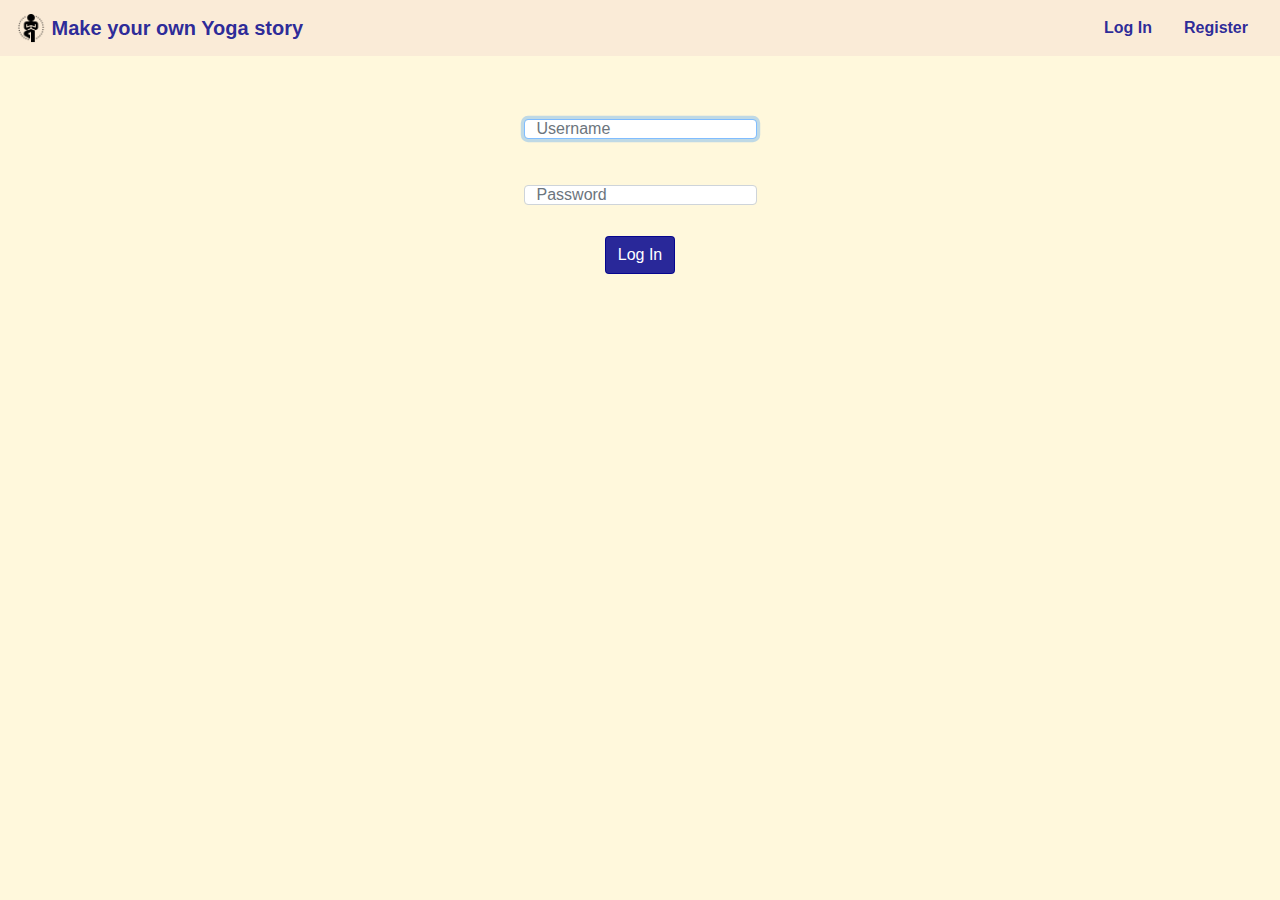
<file: login.html>
<!DOCTYPE html>
<html lang="en">
<head>
    <meta charset="UTF-8">
    <meta name="viewport" content="width=device-width, initial-scale=1.0">
    <link href="https://stackpath.bootstrapcdn.com/bootstrap/4.1.3/css/bootstrap.min.css" rel="stylesheet">
    <link href="style.css" rel="stylesheet">
    <script src="https://code.jquery.com/jquery-3.3.1.min.js"></script>
    <script src="https://cdnjs.cloudflare.com/ajax/libs/popper.js/1.14.3/umd/popper.min.js"></script>
    <script src="https://maxcdn.bootstrapcdn.com/bootstrap/4.1.3/js/bootstrap.min.js"></script>
    <link href="favicon.ico" rel="icon">
    <title>Make your yoga stories</title>
</head>
<body>
    <header>
        <nav class="navbar navbar-light bg-light">
            <a class="navbar-brand" href="index.html">
              <img src="meditacion.png" width="30" height="30" class="d-inline-block align-top" alt="">
             Make your own Yoga story
            </a>
            <ul class="nav nav-pills">
                <li class="nav-item">
                  <a class="nav-link" href="login.html">Log In</a>
                </li>
                <li class="nav-item">
                  <a class="nav-link" href="register.html">Register</a>
                </li>
            </ul>
            </nav>
            
   </header>
   <main class="container p-5">
    <form action="/login" method="post">
        <div class="form-group">
            <input autocomplete="off" autofocus class="form-control" name="username" placeholder="Username" type="text">
        </div>
        <div class="form-group">
            <input class="form-control" name="password" placeholder="Password" type="password">
        </div>
        <button class="btn btn-primary" type="submit">Log In</button>
    </form>
    
   
   </main>
   
        
    
</body>
</html>
</file>
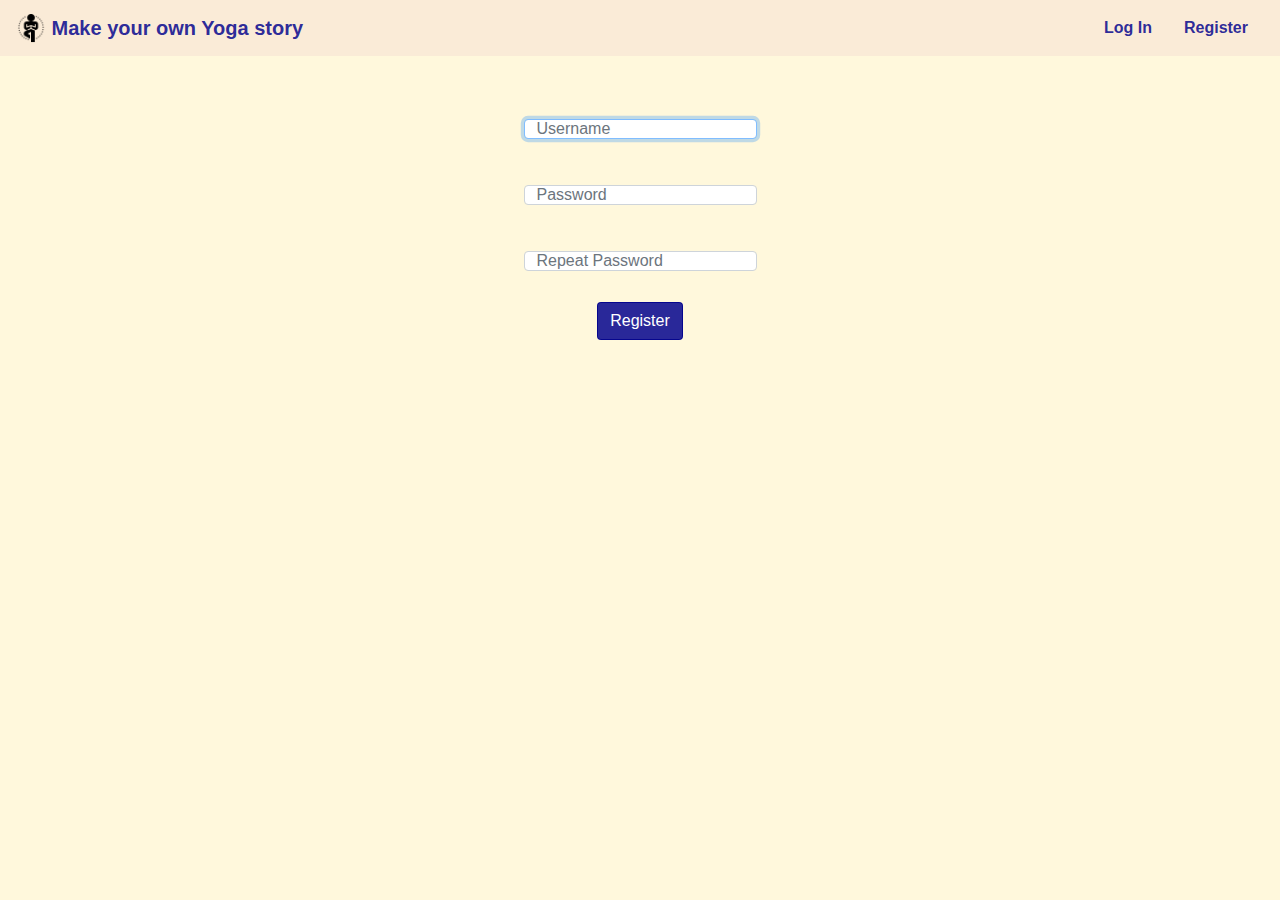
<file: register.html>
<!DOCTYPE html>
<html lang="en">
<head>
    <meta charset="UTF-8">
    <meta name="viewport" content="width=device-width, initial-scale=1.0">
    <link href="https://stackpath.bootstrapcdn.com/bootstrap/4.1.3/css/bootstrap.min.css" rel="stylesheet">
    <link href="style.css" rel="stylesheet">
    <script src="https://code.jquery.com/jquery-3.3.1.min.js"></script>
    <script src="https://cdnjs.cloudflare.com/ajax/libs/popper.js/1.14.3/umd/popper.min.js"></script>
    <script src="https://maxcdn.bootstrapcdn.com/bootstrap/4.1.3/js/bootstrap.min.js"></script>
    <link href="favicon.ico" rel="icon">
    <title>Make your yoga stories</title>
</head>
<body>
    <header>
        <nav class="navbar navbar-light bg-light">
            <a class="navbar-brand" href="index.html">
              <img src="meditacion.png" width="30" height="30" class="d-inline-block align-top" alt="">
             Make your own Yoga story
            </a>
            <ul class="nav nav-pills">
                <li class="nav-item">
                  <a class="nav-link" href="login.html">Log In</a>
                </li>
                <li class="nav-item">
                  <a class="nav-link" href="register.html">Register</a>
                </li>
            </ul>
            </nav>
            
   </header>
   <main class="container p-5">
    <form action="/register" method="post">
        <div class="form-group">
            <input autocomplete="off" autofocus class="form-control" name="username" placeholder="Username" type="text">
        </div>
        <div class="form-group">
            <input class="form-control" name="password" placeholder="Password" type="password">
        </div>
         <div class="form-group">
            <input class="form-control" name="confirmation" placeholder="Repeat Password" type="password">
        </div>
        <button class="btn btn-primary" type="submit">Register</button>
    </form>
   </main>           
</body>
</html>
</file>
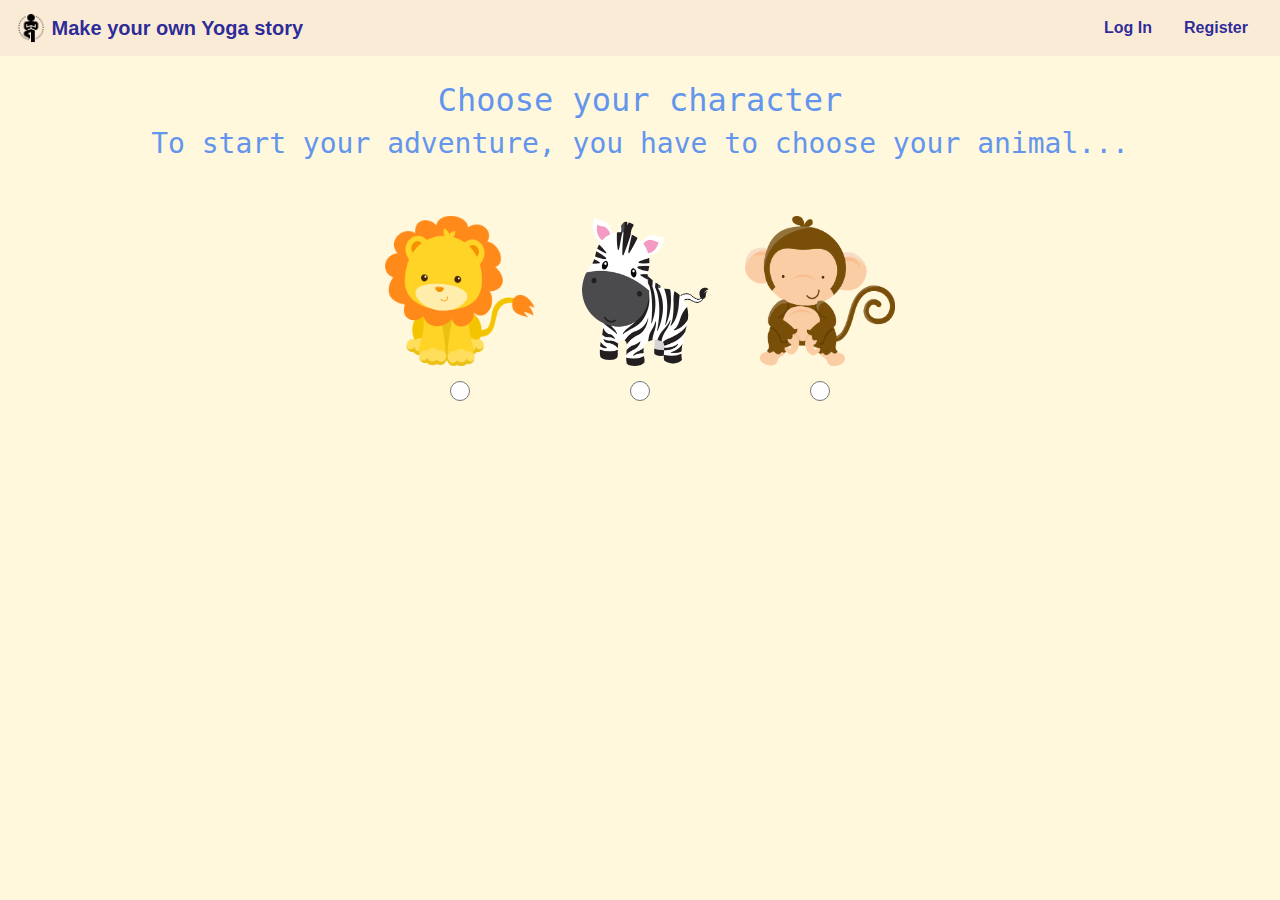
<file: story.html>
<!DOCTYPE html>
<html lang="en">
<head>
    <meta charset="UTF-8">
    <meta name="viewport" content="width=device-width, initial-scale=1.0">
    <link href="https://stackpath.bootstrapcdn.com/bootstrap/4.1.3/css/bootstrap.min.css" rel="stylesheet">
    <link href="style.css" rel="stylesheet">
    <script src="https://code.jquery.com/jquery-3.3.1.min.js"></script>
    <script src="https://cdnjs.cloudflare.com/ajax/libs/popper.js/1.14.3/umd/popper.min.js"></script>
    <script src="https://maxcdn.bootstrapcdn.com/bootstrap/4.1.3/js/bootstrap.min.js"></script>
    <link href="favicon.ico" rel="icon">
    <title>Make your yoga stories</title>
</head>
<body>
    <header>
        <nav class="navbar navbar-light bg-light">
            <a class="navbar-brand" href="index.html">
              <img src="meditacion.png" width="30" height="30" class="d-inline-block align-top" alt="">
             Make your own Yoga story
            </a>
            <ul class="nav nav-pills">
                <li class="nav-item">
                  <a class="nav-link" href="login.html">Log In</a>
                </li>
                <li class="nav-item">
                  <a class="nav-link" href="register.html">Register</a>
                </li>
            </ul>
            </nav>   
   </header>

    <div class="welcome">
       <h2>Choose your character</h3>
       <h3>To start your adventure, you have to choose your animal...</h3>
    </div>
    <div class="container">
        <div class="image">
            <img class="animal"src="lyon.png" width="150">
            <input type="radio"></input>
        </div>
        <div class="image">
            <img class="animal"src="cebra.png"width="150">
            <input type="radio"></input>
        </div>
        <div class="image">
            <img class="animal"src="monkey.png"width="150">
            <input type="radio"></input>
        </div>     
    </div>
  
<body>
</html>
</file>
<file: style.css>
.form-control
{
    /* center form controls */
    display: inline-block;

    /* override Bootstrap's 100% width for form controls */
    width: auto;
    justify-content: center;
   
}
main
{
    /* scroll horizontally as needed */
    overflow-x: auto;

    /* center contents */
    text-align: center;
}
body{
    background-color: cornsilk;
}
.bg-light {
    background-color: antiquewhite!important;
}
.navbar-light .navbar-brand{
    color: #00008bd6;
}
.btn-primary{
    background-color: #00008bd6;
    border-color: #00008bd6;
}
a{
    color: #00008bd6;
    font-weight: bolder;
}
.welcome{
    margin: 25px;
    color: cornflowerblue;
    text-align: center;
    font-family: monospace;
}
.container{
    display: flex;
    justify-content: center;
    padding: 30px;
   
}
.image{
    display: flex;
    flex-direction: column;
    width: 180px;
    align-items: center;
   
}
input{
    width: 20px;
    height: 20px;
    margin: 15px;
  
}
.animal{
    width: 150px;
    height: 150px;
}
</file>
